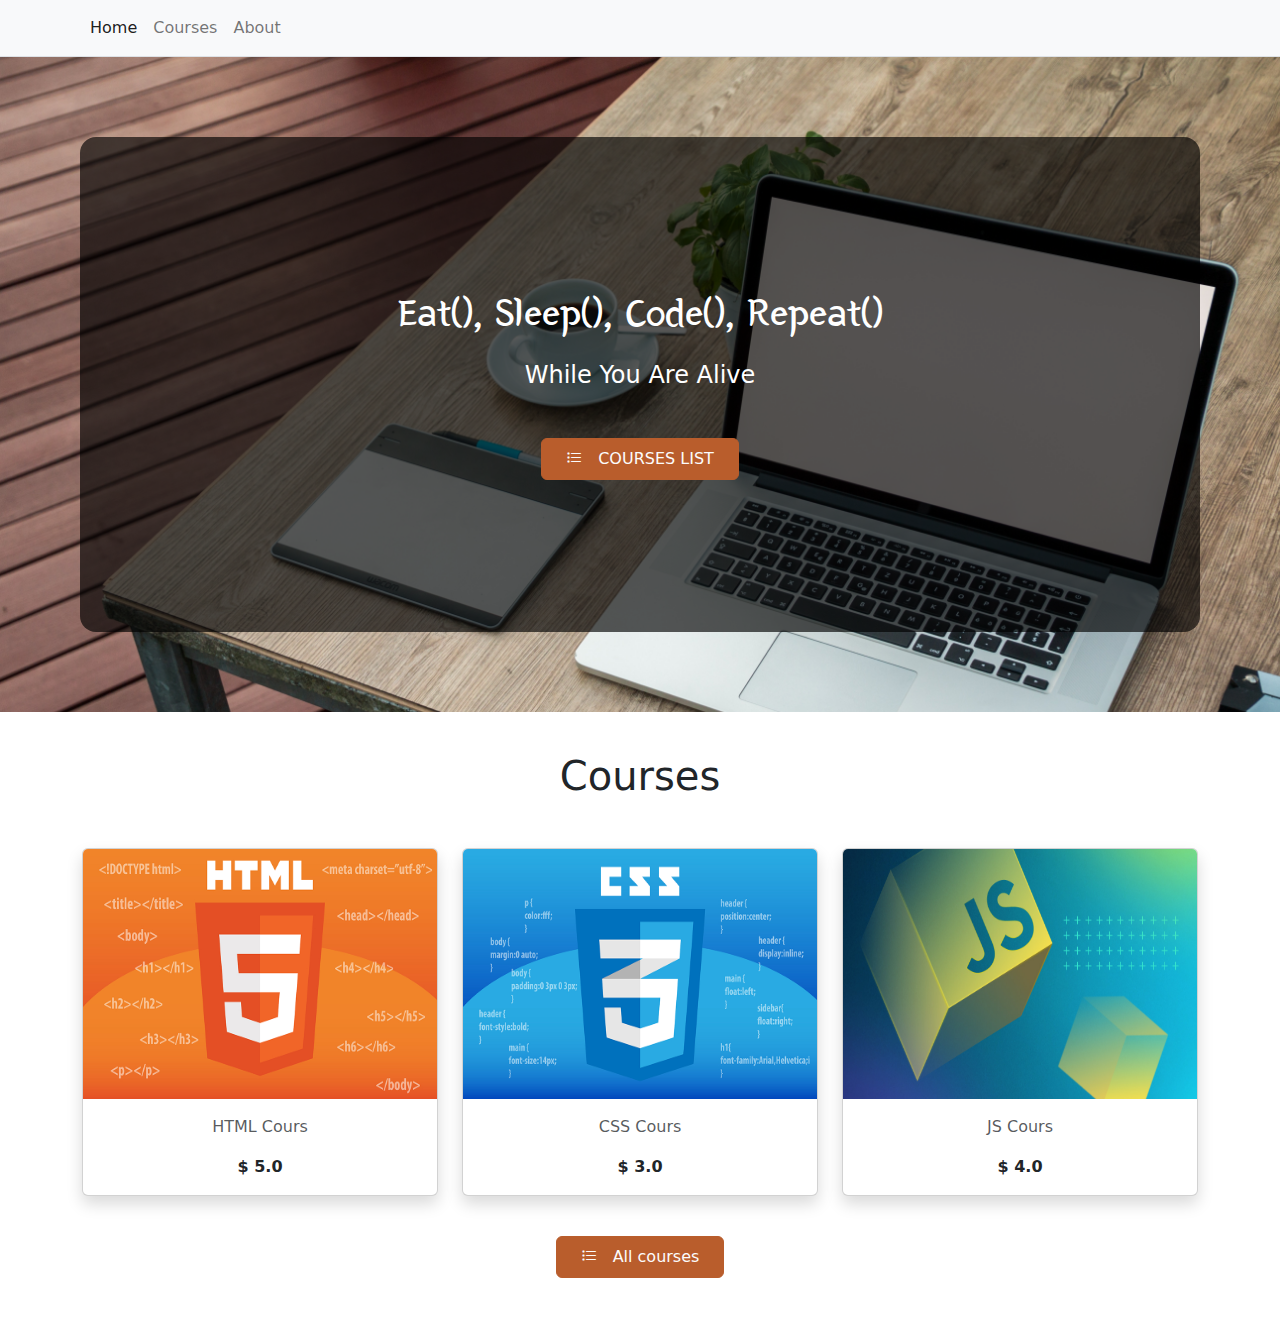
<file: index.html>
<!DOCTYPE html>
<html lang="en">
<head>
    <meta charset="UTF-8">
    <meta http-equiv="X-UA-Compatible" content="IE=edge">
    <meta name="viewport" content="width=device-width, initial-scale=1.0">
    <link rel="preconnect" href="https://fonts.googleapis.com"><link rel="preconnect" href="https://fonts.gstatic.com" crossorigin><link href="https://fonts.googleapis.com/css2?family=Yeon+Sung&display=swap" rel="stylesheet">
    <link rel="stylesheet" href="css/bootstrap.min.css">
    <link rel="stylesheet" href="css/bootstrap-icons/bootstrap-icons.css">
    <link rel="stylesheet" href="css/style.css">
    <title>Home</title>
</head>
<body>
    <nav class="navbar navbar-expand-lg bg-body-tertiary bg-light border-bottom">
        <div class="container">
            <button class="navbar-toggler" type="button" data-bs-toggle="collapse" data-bs-target="#navbarNav" aria-controls="navbarNav" aria-expanded="false" aria-label="Toggle navigation">
                <span class="navbar-toggler-icon"></span>
            </button>

            <div class="collapse navbar-collapse" id="navbarNav">
                <ul class="navbar-nav">
                    <li class="nav-item">
                        <a class="nav-link active" aria-current="page" href="index.html">Home</a>
                    </li>

                    <li class="nav-item">
                        <a class="nav-link" href="courses.html">Courses</a>
                    </li>

                    <li class="nav-item">
                        <a class="nav-link" href="#">About</a>
                    </li>
                </ul>
            </div>
        </div>
    </nav>

    <main>
        <section class="banner">
            <div class="ovelay rounded-4 text-center">
                <h1 class="text-white my-4" style="font-family: 'Yeon Sung', cursive;">Eat(), Sleep(), Code(), Repeat()</h1>
                <h4 class="text-white my-4">While You Are Alive</h4>
                <a href="courses.html" class="btn btn-warning my-4 py-2 px-4"><i class="bi bi-list-task pe-3"></i>COURSES LIST</a>
            </div>
        </section>

        <section class="courses">
            <h1 class="text-center mb-4">Courses</h1>
            <div class="container">
                <div class="row">
                    <div class="col-md-4">
                        <div class="card shadow mt-4 mb-3">
                            <img src="images/html.jpg" height="250" class="card-img-top" alt="...">
                            <div class="card-body text-center">
                                <p class="card-text text-muted">HTML Cours</p>
                                <p class="fw-bold mb-0">$ 5.0</p>
                            </div>
                        </div>
                    </div>

                    <div class="col-md-4">
                        <div class="card shadow mt-4 mb-3">
                            <img src="images/css.jpg" height="250" class="card-img-top" alt="...">
                            <div class="card-body text-center">
                                <p class="card-text text-muted">CSS Cours</p>
                                <p class="fw-bold mb-0">$ 3.0</p>
                            </div>
                        </div>
                    </div>

                    <div class="col-md-4">
                        <div class="card shadow mt-4 mb-3">
                            <img src="images/js.jpg" height="250" class="card-img-top" alt="...">
                            <div class="card-body text-center">
                                <p class="card-text text-muted">JS Cours</p>
                                <p class="fw-bold mb-0">$ 4.0</p>
                            </div>
                        </div>
                    </div>

                    <div class="col-md-12 text-center">
                        <a href="courses.html" class="btn btn-warning py-2 px-4 mt-4"><i class="bi bi-list-task pe-3"></i>All courses</a>
                    </div>
                </div>
            </div>
        </section>
    </main>

    <script src="js/bootstrap.bundle.min.js"></script>
    <script src="js/jquery-3.2.1.min.js"></script>
    <script src="js/main.js"></script>
</body>
</html>
</file>
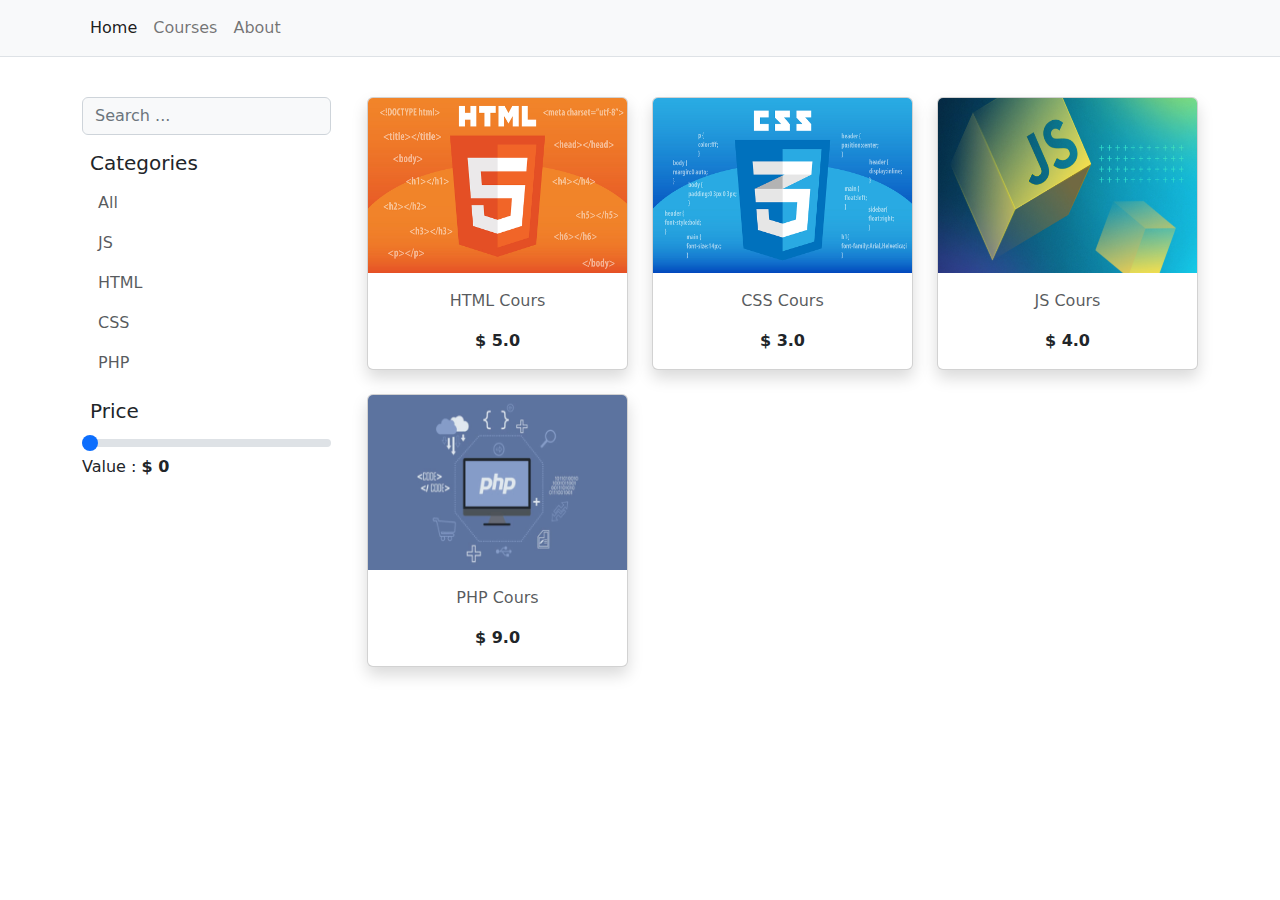
<file: courses.html>
<!DOCTYPE html>
<html lang="en">
<head>
    <meta charset="UTF-8">
    <meta http-equiv="X-UA-Compatible" content="IE=edge">
    <meta name="viewport" content="width=device-width, initial-scale=1.0">
    <link rel="stylesheet" href="css/bootstrap.min.css">
    <link rel="stylesheet" href="css/bootstrap-icons/bootstrap-icons.css">
    <link rel="stylesheet" href="css/style.css">
    <title>Courses</title>
</head>
<body>
    <nav class="navbar navbar-expand-lg bg-body-tertiary bg-light border-bottom">
        <div class="container">
            <button class="navbar-toggler" type="button" data-bs-toggle="collapse" data-bs-target="#navbarNav" aria-controls="navbarNav" aria-expanded="false" aria-label="Toggle navigation">
                <span class="navbar-toggler-icon"></span>
            </button>

            <div class="collapse navbar-collapse" id="navbarNav">
                <ul class="navbar-nav">
                    <li class="nav-item">
                        <a class="nav-link active" aria-current="page" href="index.html">Home</a>
                    </li>

                    <li class="nav-item">
                        <a class="nav-link" href="courses.html">Courses</a>
                    </li>

                    <li class="nav-item">
                        <a class="nav-link" href="#">About</a>
                    </li>
                </ul>
            </div>
        </div>
    </nav>

    <main>
        <section class="courses">
            <div class="container">
                <div class="row">
                    <div class="col-md-3 pe-4">
                        <form action="">
                            <div class="mb-3">
                                <input type="text" id="input-search" class="form-control bg-light" placeholder="Search ...">
                            </div>

                            <div class="card border-0 mb-3">
                                <h5 class="card-title ps-2">Categories</h5>
                                <ul class="list-group list-group-flush">
                                    <button type="button" id="key-name" class="list-group-item text-start text-muted border-0">All</button>
                                    <button type="button" id="key-name-1" class="list-group-item text-start text-muted border-0">JS</button>
                                    <button type="button" id="key-name-2" class="list-group-item text-start text-muted border-0">HTML</button>
                                    <button type="button" id="key-name-3" class="list-group-item text-start text-muted border-0">CSS</button>
                                    <button type="button" id="key-name-4" class="list-group-item text-start text-muted border-0">PHP</button>
                                </ul>
                            </div>

                            <div class="card border-0">
                                <h5 class="card-title ps-2">Price</h5>
                                <input type="range" class="form-range" value="0" min="0" max="10" step="1" id="range-price">
                                <p>Value : <span id="value-price" class="fw-bold">$ 0</span></p>
                            </div>
                        </form>
                    </div>

                    <div class="col-md-9">
                        <div class="row">
                            <div class="col-md-4">
                                <div class="card shadow mb-4">
                                    <img src="images/html.jpg" height="175" class="card-img-top" alt="...">
                                    <div class="card-body text-center">
                                        <p id="card-name" class="card-text text-muted">HTML Cours</p>
                                        <p class="fw-bold mb-0">$ <span id="price">5.0</span></p>
                                    </div>
                                </div>
                            </div>
        
                            <div class="col-md-4">
                                <div class="card shadow mb-4">
                                    <img src="images/css.jpg" height="175" class="card-img-top" alt="...">
                                    <div class="card-body text-center">
                                        <p id="card-name" class="card-text text-muted">CSS Cours</p>
                                        <p class="fw-bold mb-0">$ <span id="price">3.0</span></p>
                                    </div>
                                </div>
                            </div>
        
                            <div class="col-md-4">
                                <div class="card shadow mb-4">
                                    <img src="images/js.jpg" height="175" class="card-img-top" alt="...">
                                    <div class="card-body text-center">
                                        <p id="card-name" class="card-text text-muted">JS Cours</p>
                                        <p class="fw-bold mb-0">$ <span id="price">4.0</span></p>
                                    </div>
                                </div>
                            </div>

                            <div class="col-md-4">
                                <div class="card shadow mb-4">
                                    <img src="images/php.jpg" height="175" class="card-img-top" alt="...">
                                    <div class="card-body text-center">
                                        <p id="card-name" class="card-text text-muted">PHP Cours</p>
                                        <p class="fw-bold mb-0">$ <span id="price">9.0</span></p>
                                    </div>
                                </div>
                            </div>
                        </div>
                    </div>
                </div>
            </div>
        </section>
    </main>

    <script src="js/bootstrap.bundle.min.js"></script>
    <script src="js/jquery-3.2.1.min.js"></script>
    <script src="js/main.js"></script>
</body>
</html>
</file>
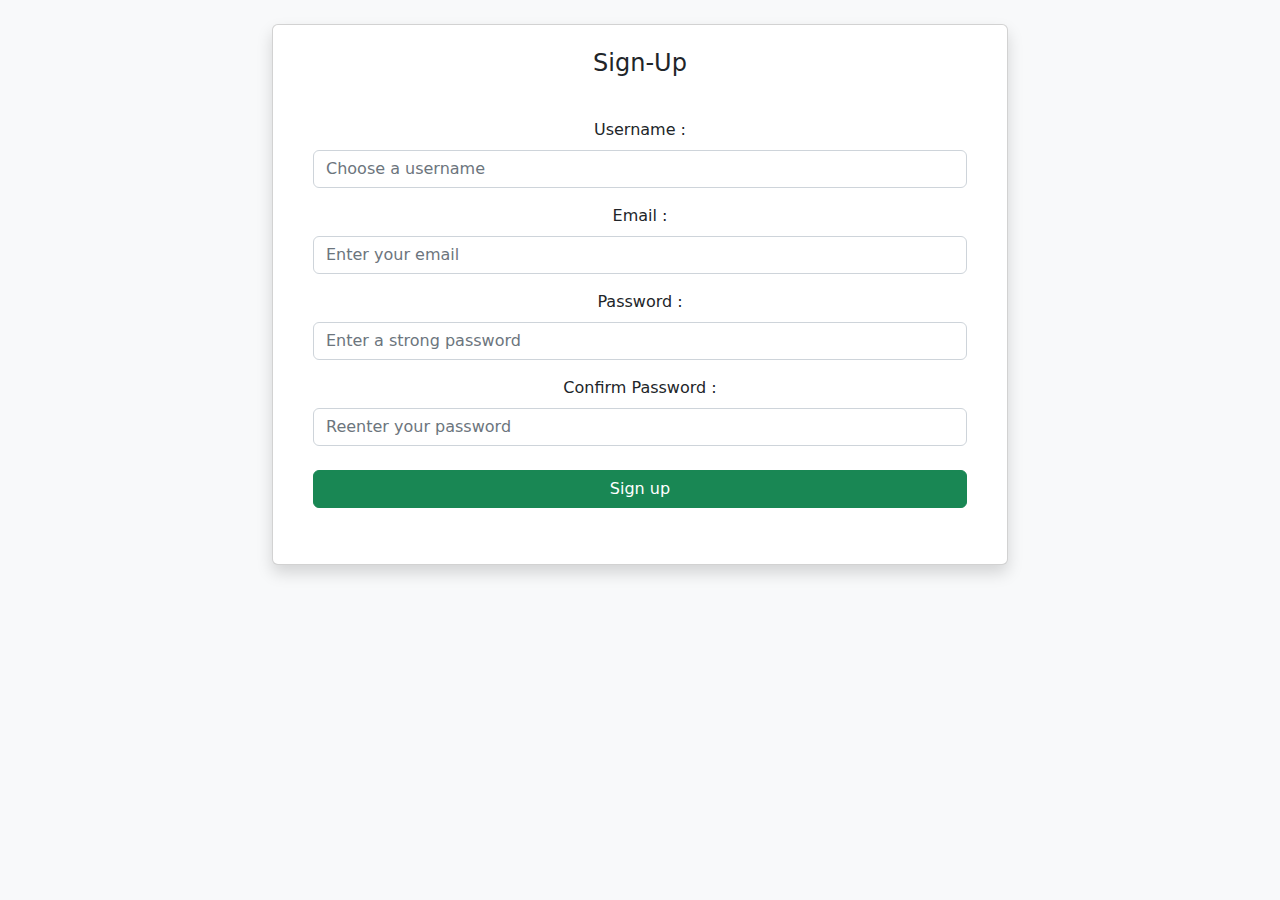
<file: login.html>
<!DOCTYPE html>
<html lang="en">
<head>
    <meta charset="UTF-8">
    <meta http-equiv="X-UA-Compatible" content="IE=edge">
    <meta name="viewport" content="width=device-width, initial-scale=1.0">
    <link rel="stylesheet" href="css/bootstrap.min.css">
    <link rel="stylesheet" href="css/style.css">
    <title>Login</title>
</head>
<body class="bg-light">
    <div class="container">
        <div class="row justify-content-center mt-4">
            <div class="col-md-8">
                <div class="card p-4 text-center shadow">
                    <h4 class="mb-4">Sign-Up</h4>
                    <div class="card-body">
                        <form class="needs-validation" method="POST" action="index.html" id="user-form">
                            <div class="mb-3">
                                <label for="userName" class="form-label">Username : </label>
                                <input type="text" class="form-control" name="userName" id="userName" placeholder="Choose a username" required>
                                <div class="valid-feedback">
                                    Looks good!
                                  </div>
                            </div>
    
                            <div class="mb-3">
                                <label for="email" class="form-label">Email : </label>
                                <input type="email" class="form-control" id="email" placeholder="Enter your email" required>
                            </div>
    
                            <div class="mb-3">
                                <label for="password" class="form-label">Password : </label>
                                <input type="password" class="form-control" id="password" placeholder="Enter a strong password" required>
                            </div>
    
                            <div class="mb-3">
                                <label for="confirmPassword" class="form-label">Confirm Password : </label>
                                <input type="password" class="form-control" id="confirmPassword" placeholder="Reenter your password" required>
                            </div>
    
                            <div class="mb-3 mt-4">
                                <button type="submit" class="btn btn-success w-100">Sign up</button>
                            </div>
                        </form>
                    </div>
                </div>
            </div>
        </div>
    </div> 
    <script src="js/bootstrap.bundle.min.js"></script>
    <script src="js/jquery-3.2.1.min.js"></script>
    <script src="js/main.js"></script>
</body>
</html>
</file>
<file: css/style.css>
.banner
{
    background-image: url('../images/banner-img.jpg');
    background-repeat: no-repeat;
    background-size: cover;
    padding: 5rem;
}

.banner .ovelay
{
    background-color: rgba(0, 0, 0, .65);
    padding: 8rem 5rem;
}

.btn-warning
{
    background-color: #B95D2C !important;
    border-color: #B95D2C  !important;
    color: #fcfcfc !important;
    transition: .5s;
}

.btn-warning:hover
{
    background-color: #d16e39 !important;
}

.courses
{
    padding: 2.5rem;
}

.list-group-item:hover
{
    color: #4287f5 !important;
}
</file>
